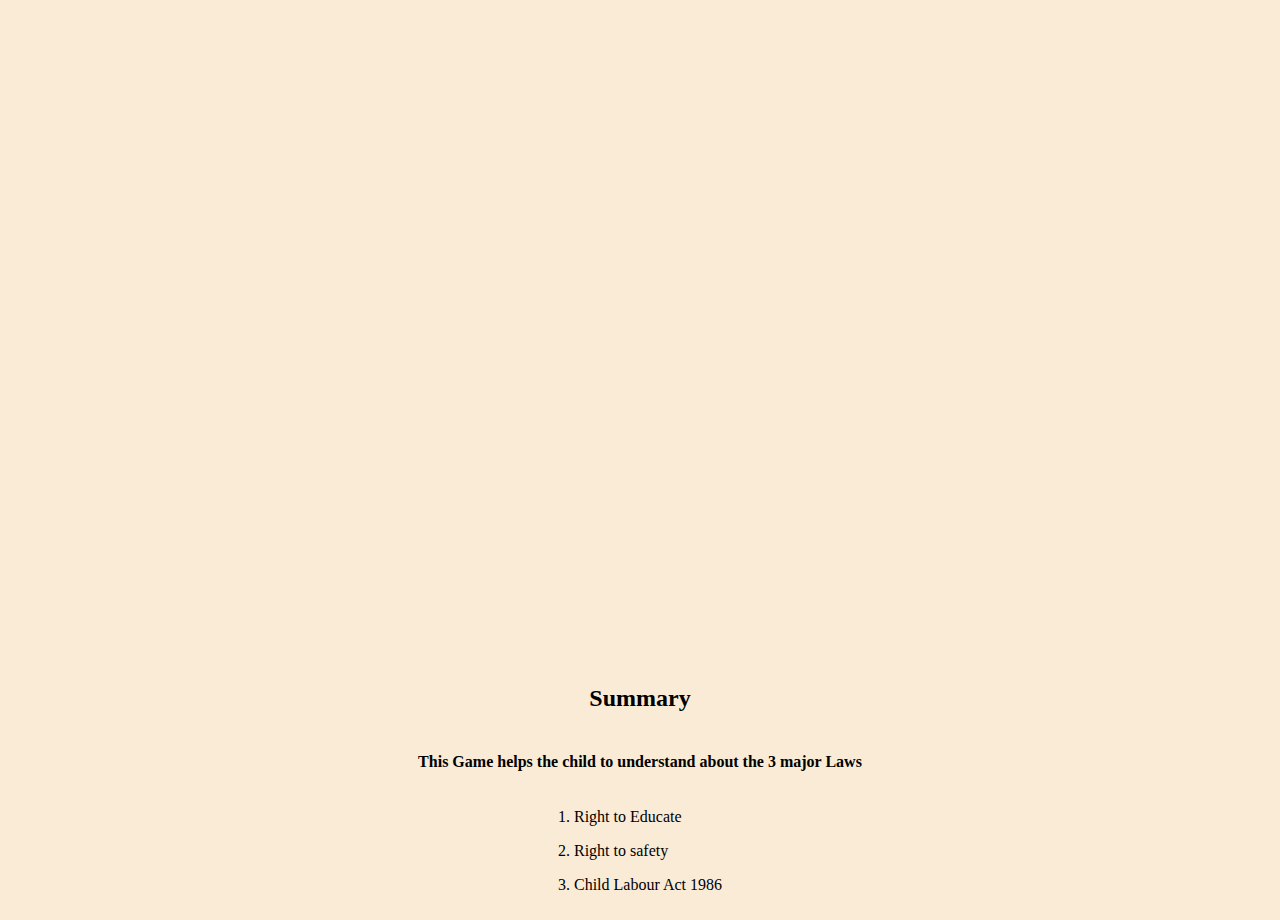
<file: game1.html>
<html lang="en">
<head>
    <meta charset="UTF-8">
    <meta name="viewport" content="width=device-width, initial-scale=1.0">
    <title>Document</title>
    <style>
        body {
            display: flex;
            flex-direction: column;
            justify-content: center;
            align-items: center;
            height: 100vh;
            margin: 10px;
            background-color: antiquewhite;
        }
    </style>
</head>
<body>
    <iframe src="https://scratch.mit.edu/projects/1137342479/embed" allowtransparency="true" width="1000" height="1000" frameborder="0" scrolling="no" allowfullscreen></iframe>
    <h2>Summary</h2>
    <h4>This Game helps the child to understand about the 3 major Laws </h4>
    <div>
        <p>1. Right to Educate </p>
        <p>2. Right to safety</p>
    
    <p>3. Child Labour Act 1986</p>
    </div>
</body>
</html>
</file>
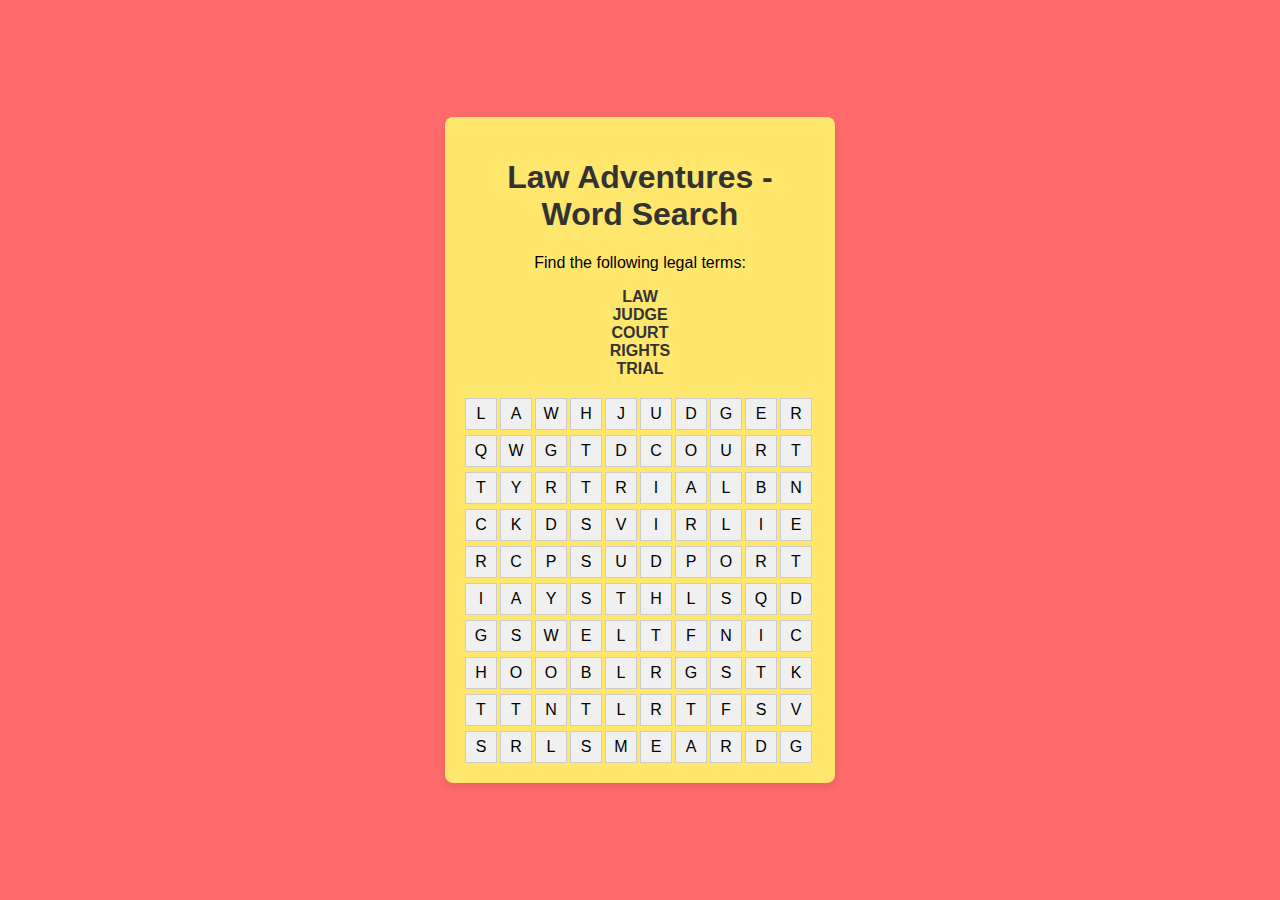
<file: puzzle.html>
<!DOCTYPE html>
<html lang="en">
<head>
  <meta charset="UTF-8">
  <meta name="viewport" content="width=device-width, initial-scale=1.0">
  <title>Law Adventures - Word Search</title>
  <style>
    body {
      font-family: Arial, sans-serif;
      display: flex;
      justify-content: center;
      align-items: center;
      height: 100vh; /* Full height of the viewport */
      margin: 0;
      background-color:#FF6B6B  /* Light background */
    }

    .container {
      background-color: #FFE66D; /* Light yellow background */
      padding: 20px;
      border-radius: 8px;
      box-shadow: 0 4px 10px rgba(0, 0, 0, 0.1);
      width: 350px;
      text-align: center;
    }

    h1 {
      color: #333;
    }

    #puzzle {
      display: grid;
      grid-template-columns: repeat(10, 30px);
      gap: 5px;
      margin-top: 20px;
    }

    .cell {
      width: 30px;
      height: 30px;
      text-align: center;
      line-height: 30px;
      background-color: #f0f0f0;
      border: 1px solid #ccc;
      cursor: pointer;
    }

    .highlight {
      background-color: lightblue;
    }

    .found {
      background-color: lightgreen;
    }

    ul {
      list-style-type: none;
      padding: 0;
    }

    li {
      color: #333;
    }

    .explanation {
      text-align: left;
      font-size: 14px;
      color: #555;
      margin-top: 10px;
      display: none;
    }

  </style>
</head>
<body>
  <div class="container">
    <h1>Law Adventures - Word Search</h1>
    <p>Find the following legal terms:</p>
    <ul>
      <li><strong>LAW</strong></li>
      <li><strong>JUDGE</strong></li>
      <li><strong>COURT</strong></li>
      <li><strong>RIGHTS</strong></li>
      <li><strong>TRIAL</strong></li>
    </ul>

    <div id="puzzle"></div>

    <!-- Explanations Section -->
    <div class="explanation" id="explanation"></div>
  </div>

  <script>
    const words = ['LAW', 'JUDGE', 'COURT', 'RIGHTS', 'TRIAL'];
    const explanations = {
      'LAW': 'A system of rules created and enforced through social or governmental institutions to regulate behavior.',
      'JUDGE': 'A person who presides over court proceedings, making decisions based on the law and evidence.',
      'COURT': 'A place where legal matters are heard and decided, typically with a judge and sometimes a jury.',
      'RIGHTS': 'Legal, social, or ethical principles of freedom or entitlement that are protected by law.',
      'TRIAL': 'A formal examination of evidence in a court, typically to decide guilt or innocence in a criminal case.'
    };

    const gridSize = 10;
    const puzzle = [
      ['L', 'A', 'W', 'H', 'J', 'U', 'D', 'G', 'E', 'R'],
      ['Q', 'W', 'G', 'T', 'D', 'C', 'O', 'U', 'R', 'T'],
      ['T', 'Y', 'R', 'T', 'R', 'I', 'A', 'L', 'B', 'N'],
      ['C', 'K', 'D', 'S', 'V', 'I', 'R', 'L', 'I', 'E'],
      ['R', 'C', 'P', 'S', 'U', 'D', 'P', 'O', 'R', 'T'],
      ['I', 'A', 'Y', 'S', 'T', 'H', 'L', 'S', 'Q', 'D'],
      ['G', 'S', 'W', 'E', 'L', 'T', 'F', 'N', 'I', 'C'],
      ['H', 'O', 'O', 'B', 'L', 'R', 'G', 'S', 'T', 'K'],
      ['T', 'T', 'N', 'T', 'L', 'R', 'T', 'F', 'S', 'V'],
      ['S', 'R', 'L', 'S', 'M', 'E', 'A', 'R', 'D', 'G']
    ];

    const puzzleContainer = document.getElementById('puzzle');
    const explanationContainer = document.getElementById('explanation');

    // Create the puzzle grid
    function createPuzzle() {
      puzzleContainer.innerHTML = '';  // Clear any existing puzzle
      for (let i = 0; i < gridSize; i++) {
        for (let j = 0; j < gridSize; j++) {
          const cell = document.createElement('div');
          cell.classList.add('cell');
          cell.textContent = puzzle[i][j];
          cell.addEventListener('click', () => selectCell(cell, i, j));
          cell.addEventListener('dblclick', () => deselectCell(cell, i, j));
          puzzleContainer.appendChild(cell);
        }
      }
    }

    let selectedCells = [];

    // Handle cell selection and word matching
    function selectCell(cell, row, col) {
      // Prevent adding the same cell again if already selected
      if (selectedCells.includes(cell)) return;

      selectedCells.push({ cell, row, col });
      cell.classList.add('highlight');

      // Check if the selected word is correct
      if (selectedCells.length > 1) {
        checkWord();
      }
    }

    // Handle cell deselection on double click
    function deselectCell(cell) {
      // Remove the cell from selectedCells if it exists
      const index = selectedCells.findIndex((item) => item.cell === cell);
      if (index !== -1) {
        selectedCells.splice(index, 1);
        cell.classList.remove('highlight'); // Remove highlight
      }
    }

    // Function to check if the selected word is correct
    function checkWord() {
      const selectedLetters = selectedCells.map((item) => item.cell.textContent).join('');
      
      // Loop through all words to check if the selected letters match any word
      const foundWord = words.find(word => word === selectedLetters);

      if (foundWord) {
        // If it's a correct word, change the color of the selected word
        selectedCells.forEach((item) => item.cell.classList.add('found'));

        // Show the explanation for the found word
        showExplanation(foundWord);

        // Reset selected cells to look for new words
        selectedCells = [];
      }
    }

    // Show the explanation of the found word
    function showExplanation(word) {
      explanationContainer.textContent = explanations[word];
      explanationContainer.style.display = 'block';  // Make explanation visible
    }

    createPuzzle();  // Initialize the puzzle
  </script>
</body>
</html>
</file>
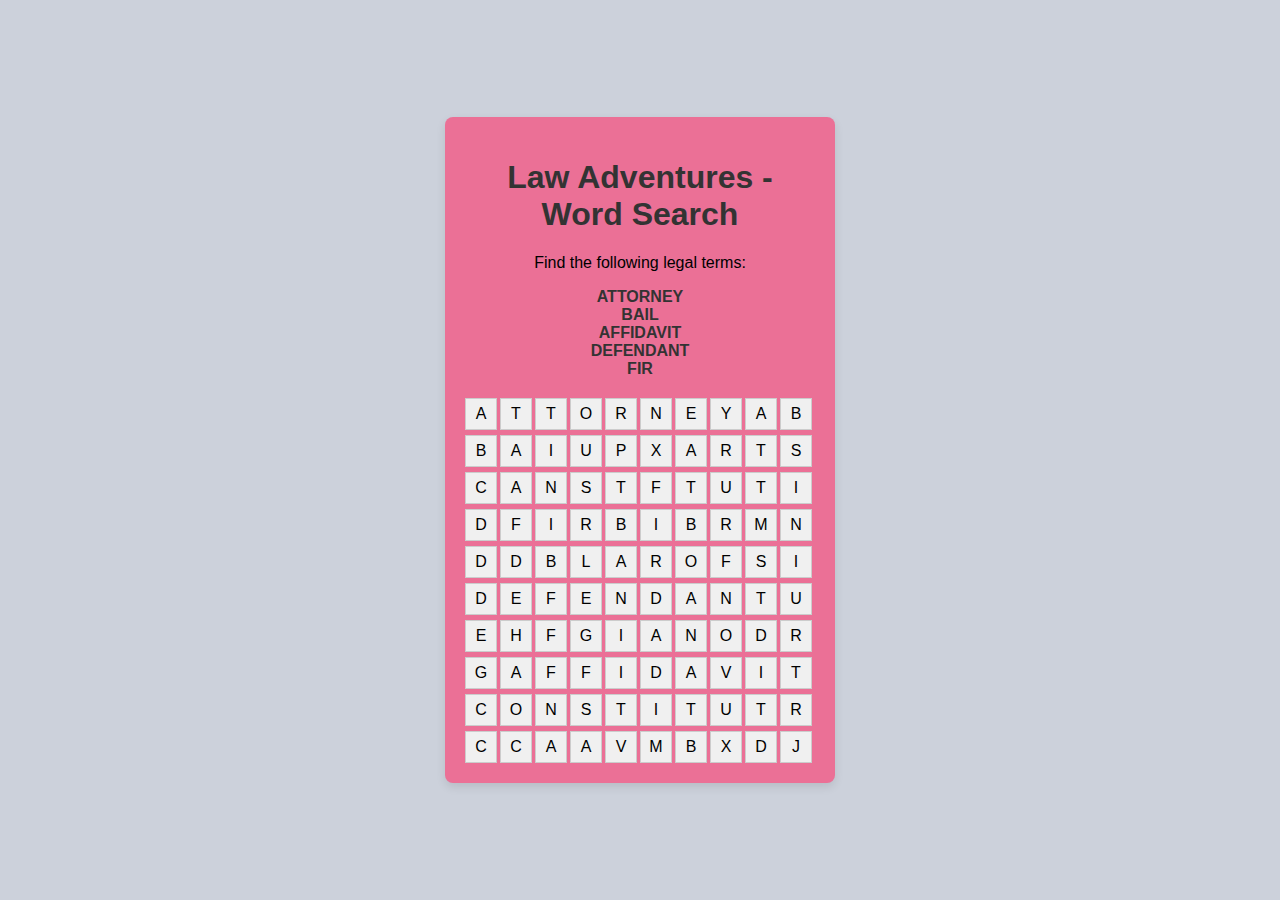
<file: puzzle2.html>
<!DOCTYPE html>
<html lang="en">
<head>
  <meta charset="UTF-8">
  <meta name="viewport" content="width=device-width, initial-scale=1.0">
  <title>Law Adventures - Word Search</title>
  <style>
    body {
      font-family: Arial, sans-serif;
      display: flex;
      justify-content: center;
      align-items: center;
      height: 100vh; /* Full height of the viewport */
      margin: 0;
      background-color:#CCD1DB; /* Light background */
    }

    .container {
      background-color:#EB7096; /* Light yellow background */
      padding: 20px;
      border-radius: 8px;
      box-shadow: 0 4px 10px rgba(0, 0, 0, 0.1);
      width: 350px;
      text-align: center;
    }

    h1 {
      color: #333;
    }

    #puzzle {
      display: grid;
      grid-template-columns: repeat(10, 30px);
      gap: 5px;
      margin-top: 20px;
    }

    .cell {
      width: 30px;
      height: 30px;
      text-align: center;
      line-height: 30px;
      background-color: #f0f0f0;
      border: 1px solid #ccc;
      cursor: pointer;
    }

    .highlight {
      background-color: lightblue;
    }

    .found {
      background-color: lightgreen;
    }

    ul {
      list-style-type: none;
      padding: 0;
    }

    li {
      color: #333;
    }

    .explanation {
      text-align: left;
      font-size: 14px;
      color: #555;
      margin-top: 10px;
      display: none;
    }

  </style>
</head>
<body>
  <div class="container">
    <h1>Law Adventures - Word Search</h1>
    <p>Find the following legal terms:</p>
    <ul>
      <li><strong>ATTORNEY</strong></li>
      <li><strong>BAIL</strong></li>
      <li><strong>AFFIDAVIT</strong></li>
      <li><strong>DEFENDANT</strong></li>
      <li><strong>FIR</strong></li>
    </ul>

    <div id="puzzle"></div>

    <!-- Explanations Section -->
    <div class="explanation" id="explanation"></div>
  </div>

  <script>
    const words = ['ATTORNEY', 'BAIL', 'AFFIDAVIT', 'DEFENDANT', 'FIR'];
    const explanations = {
      'ATTORNEY': 'A person who practices law, representing clients in legal matters.',
      'BAIL': 'A sum of money that an accused person gives to a court to guarantee they will appear in court on their trial date.',
      'AFFIDAVIT': 'A written or printed statement of facts sworn to before an authority.',
      'DEFENDANT': 'A person who defends someone accused of a crime in court.',
      'FIR': 'A written document prepared by the police when they receive information about a cognizable offense.'
    };

    const gridSize = 10;
    const puzzle = [
      ['A', 'T', 'T', 'O', 'R', 'N', 'E', 'Y', 'A', 'B'],
      ['B', 'A', 'I', 'U', 'P', 'X', 'A', 'R', 'T', 'S'],
      ['C', 'A', 'N', 'S', 'T', 'F', 'T', 'U', 'T', 'I'],
      ['D', 'F', 'I', 'R', 'B', 'I', 'B', 'R', 'M', 'N'],
      ['D', 'D', 'B', 'L', 'A', 'R', 'O', 'F', 'S', 'I'],
      ['D', 'E', 'F', 'E', 'N', 'D', 'A', 'N', 'T', 'U'],
      ['E', 'H', 'F', 'G', 'I', 'A', 'N', 'O', 'D', 'R'],
      ['G', 'A', 'F', 'F', 'I', 'D', 'A', 'V', 'I', 'T'],
      ['C', 'O', 'N', 'S', 'T', 'I', 'T', 'U', 'T', 'R'],
      ['C', 'C', 'A', 'A', 'V', 'M', 'B', 'X', 'D', 'J']
    ];

    const puzzleContainer = document.getElementById('puzzle');
    const explanationContainer = document.getElementById('explanation');

    // Create the puzzle grid
    function createPuzzle() {
      puzzleContainer.innerHTML = '';  // Clear any existing puzzle
      for (let i = 0; i < gridSize; i++) {
        for (let j = 0; j < gridSize; j++) {
          const cell = document.createElement('div');
          cell.classList.add('cell');
          cell.textContent = puzzle[i][j];
          cell.addEventListener('click', () => selectCell(cell, i, j));
          cell.addEventListener('dblclick', () => deselectCell(cell, i, j));
          puzzleContainer.appendChild(cell);
        }
      }
    }

    let selectedCells = [];

    // Handle cell selection and word matching
    function selectCell(cell, row, col) {
      // Prevent adding the same cell again if already selected
      if (selectedCells.includes(cell)) return;

      selectedCells.push({ cell, row, col });
      cell.classList.add('highlight');

      // Check if the selected word is correct
      if (selectedCells.length > 1) {
        checkWord();
      }
    }

    // Handle cell deselection on double click
    function deselectCell(cell) {
      // Remove the cell from selectedCells if it exists
      const index = selectedCells.findIndex((item) => item.cell === cell);
      if (index !== -1) {
        selectedCells.splice(index, 1);
        cell.classList.remove('highlight'); // Remove highlight
      }
    }

    // Function to check if the selected word is correct
    function checkWord() {
      const selectedLetters = selectedCells.map((item) => item.cell.textContent).join('');
      
      // Loop through all words to check if the selected letters match any word
      const foundWord = words.find(word => word === selectedLetters);

      if (foundWord) {
        // If it's a correct word, change the color of the selected word
        selectedCells.forEach((item) => item.cell.classList.add('found'));

        // Show the explanation for the found word
        showExplanation(foundWord);

        // Reset selected cells to look for new words
        selectedCells = [];
      }
    }

    // Show the explanation of the found word
    function showExplanation(word) {
      explanationContainer.textContent = explanations[word];
      explanationContainer.style.display = 'block';  // Make explanation visible
    }

    createPuzzle();  // Initialize the puzzle
  </script>
</body>
</html>
</file>
